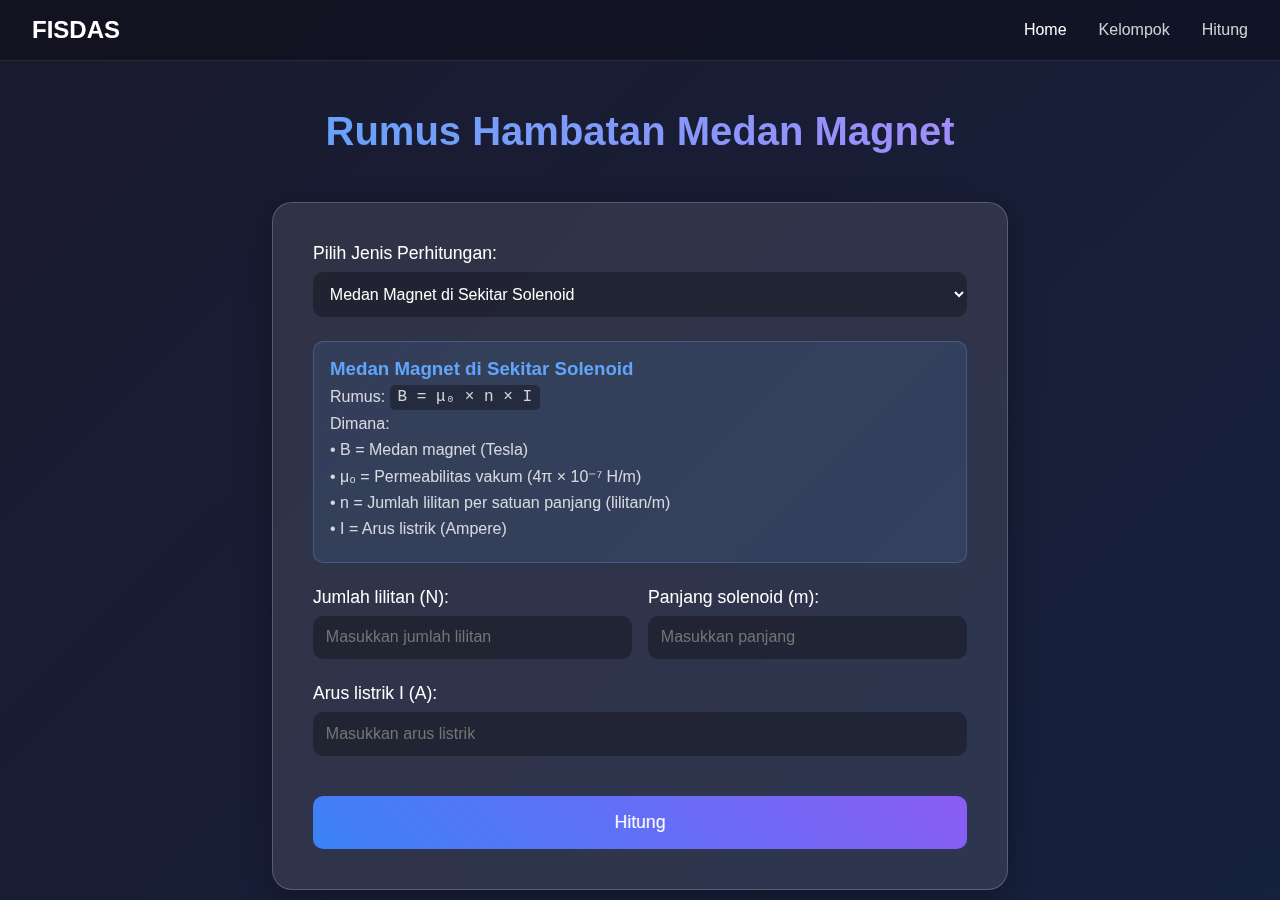
<file: hitung.html>
<!DOCTYPE html>
<html lang="id">
<head>
    <meta charset="UTF-8">
    <meta name="viewport" content="width=device-width, initial-scale=1.0">
    <title>FISDAS - Simulasi Medan Magnet</title>
    <style>
        * {
            margin: 0;
            padding: 0;
            box-sizing: border-box;
        }
        
        body {
            background: linear-gradient(135deg, #1a1a2e, #16213e);
            color: white;
            font-family: 'Arial', sans-serif;
            min-height: 100vh;
            overflow-x: hidden;
        }
        
        .navbar {
            background: rgba(0, 0, 0, 0.3);
            backdrop-filter: blur(10px);
            padding: 1rem 2rem;
            display: flex;
            justify-content: space-between;
            align-items: center;
            border-bottom: 1px solid rgba(255, 255, 255, 0.1);
        }
        
        .navbar h1 {
            font-size: 1.5rem;
            font-weight: bold;
        }
        
        .nav-links {
            display: flex;
            gap: 2rem;
        }
        
        .nav-links a {
            color: rgba(255, 255, 255, 0.8);
            text-decoration: none;
            transition: color 0.3s;
        }
        
        .nav-links a:hover, .nav-links a.active {
            color: white;
        }
        
        .light-mode {
            color: rgba(255, 255, 255, 0.8);
            text-decoration: none;
            transition: color 0.3s;
        }
        
        .container {
            max-width: 800px;
            margin: 3rem auto;
            padding: 0 2rem;
        }
        
        .main-title {
            text-align: center;
            font-size: 2.5rem;
            margin-bottom: 3rem;
            background: linear-gradient(45deg, #60a5fa, #a78bfa);
            -webkit-background-clip: text;
            -webkit-text-fill-color: transparent;
            background-clip: text;
        }
        
        .calculator-card {
            background: rgba(255, 255, 255, 0.1);
            backdrop-filter: blur(15px);
            border-radius: 20px;
            padding: 2.5rem;
            border: 1px solid rgba(255, 255, 255, 0.2);
            box-shadow: 0 8px 32px rgba(0, 0, 0, 0.3);
        }
        
        .form-group {
            margin-bottom: 1.5rem;
        }
        
        .form-group label {
            display: block;
            margin-bottom: 0.5rem;
            font-size: 1.1rem;
        }
        
        .form-group select,
        .form-group input {
            width: 100%;
            padding: 0.8rem;
            border: none;
            border-radius: 10px;
            background: rgba(0, 0, 0, 0.3);
            color: white;
            font-size: 1rem;
            transition: background 0.3s;
        }
        
        .form-group select:focus,
        .form-group input:focus {
            outline: none;
            background: rgba(0, 0, 0, 0.5);
            box-shadow: 0 0 0 2px rgba(96, 165, 250, 0.5);
        }
        
        .form-group select option {
            background: #1a1a2e;
            color: white;
        }
        
        .input-row {
            display: grid;
            grid-template-columns: 1fr 1fr;
            gap: 1rem;
        }
        
        .input-row-three {
            display: grid;
            grid-template-columns: 1fr 1fr 1fr;
            gap: 1rem;
        }
        
        .calculate-btn {
            width: 100%;
            padding: 1rem;
            background: linear-gradient(45deg, #3b82f6, #8b5cf6);
            border: none;
            border-radius: 10px;
            color: white;
            font-size: 1.1rem;
            cursor: pointer;
            transition: transform 0.2s, box-shadow 0.2s;
            margin-top: 1rem;
        }
        
        .calculate-btn:hover {
            transform: translateY(-2px);
            box-shadow: 0 8px 25px rgba(59, 130, 246, 0.4);
        }
        
        .result-display {
            margin-top: 2rem;
            padding: 1.5rem;
            background: rgba(0, 0, 0, 0.3);
            border-radius: 10px;
            border-left: 4px solid #3b82f6;
            font-family: 'Courier New', monospace;
            font-size: 1.1rem;
        }
        
        .hidden {
            display: none;
        }
        
        .formula-info {
            background: rgba(96, 165, 250, 0.1);
            border: 1px solid rgba(96, 165, 250, 0.3);
            border-radius: 10px;
            padding: 1rem;
            margin-bottom: 1.5rem;
        }
        
        .formula-info h3 {
            color: #60a5fa;
            margin-bottom: 0.5rem;
        }
        
        .formula-info p {
            color: rgba(255, 255, 255, 0.8);
            margin-bottom: 0.5rem;
        }
        
        .formula-info code {
            background: rgba(0, 0, 0, 0.3);
            padding: 0.2rem 0.5rem;
            border-radius: 5px;
            font-family: 'Courier New', monospace;
        }
        
        @media (max-width: 768px) {
            .input-row,
            .input-row-three {
                grid-template-columns: 1fr;
            }
            
            .main-title {
                font-size: 2rem;
            }
            
            .container {
                padding: 0 1rem;
            }
        }
    </style>
</head>
<body>
    <nav class="navbar">
        <h1>FISDAS</h1>
        <div class="nav-links">
            <a href="index.html" class="active">Home</a>
            <a href="kelompok.html">Kelompok</a>
            <a href="hitung.html">Hitung</a>
        </div>
    </nav>
    
    <div class="container">
        <h1 class="main-title">Rumus Hambatan Medan Magnet</h1>
        
        <div class="calculator-card">
            <div class="form-group">
                <label for="calculationType">Pilih Jenis Perhitungan:</label>
                <select id="calculationType" onchange="changeCalculation()">
                    <option value="solenoid">Medan Magnet di Sekitar Solenoid</option>
                    <option value="force">Gaya Magnet pada Muatan Bergerak</option>
                    <option value="torque">Momen Gaya (Torsi)</option>
                </select>
            </div>
            
            <!-- Medan Magnet Solenoid -->
            <div id="solenoidCalc" class="calculation-section">
                <div class="formula-info">
                    <h3>Medan Magnet di Sekitar Solenoid</h3>
                    <p>Rumus: <code>B = μ₀ × n × I</code></p>
                    <p>Dimana:</p>
                    <p>• B = Medan magnet (Tesla)</p>
                    <p>• μ₀ = Permeabilitas vakum (4π × 10⁻⁷ H/m)</p>
                    <p>• n = Jumlah lilitan per satuan panjang (lilitan/m)</p>
                    <p>• I = Arus listrik (Ampere)</p>
                </div>
                
                <div class="input-row">
                    <div class="form-group">
                        <label for="solenoidTurns">Jumlah lilitan (N):</label>
                        <input type="number" id="solenoidTurns" step="any" placeholder="Masukkan jumlah lilitan">
                    </div>
                    <div class="form-group">
                        <label for="solenoidLength">Panjang solenoid (m):</label>
                        <input type="number" id="solenoidLength" step="any" placeholder="Masukkan panjang">
                    </div>
                </div>
                
                <div class="form-group">
                    <label for="solenoidCurrent">Arus listrik I (A):</label>
                    <input type="number" id="solenoidCurrent" step="any" placeholder="Masukkan arus listrik">
                </div>
            </div>
            
            <!-- Gaya Magnet -->
            <div id="forceCalc" class="calculation-section hidden">
                <div class="formula-info">
                    <h3>Gaya Magnet pada Muatan Bergerak</h3>
                    <p>Rumus: <code>F = q × v × B × sin(θ)</code></p>
                    <p>Dimana:</p>
                    <p>• F = Gaya magnet (Newton)</p>
                    <p>• q = Muatan listrik (Coulomb)</p>
                    <p>• v = Kecepatan muatan (m/s)</p>
                    <p>• B = Medan magnet (Tesla)</p>
                    <p>• θ = Sudut antara v dan B (derajat)</p>
                </div>
                
                <div class="input-row">
                    <div class="form-group">
                        <label for="charge">Muatan q (C):</label>
                        <input type="number" id="charge" step="any" placeholder="Masukkan muatan">
                    </div>
                    <div class="form-group">
                        <label for="velocity">Kecepatan v (m/s):</label>
                        <input type="number" id="velocity" step="any" placeholder="Masukkan kecepatan">
                    </div>
                </div>
                
                <div class="input-row">
                    <div class="form-group">
                        <label for="magneticField">Medan magnet B (T):</label>
                        <input type="number" id="magneticField" step="any" placeholder="Masukkan medan magnet">
                    </div>
                    <div class="form-group">
                        <label for="angle">Sudut θ (derajat):</label>
                        <input type="number" id="angle" step="any" placeholder="Masukkan sudut">
                    </div>
                </div>
            </div>
            
            <!-- Momen Gaya -->
            <div id="torqueCalc" class="calculation-section hidden">
                <div class="formula-info">
                    <h3>Momen Gaya (Torsi)</h3>
                    <p>Rumus: <code>τ = F × r × sin(θ)</code></p>
                    <p>Dimana:</p>
                    <p>• τ = Momen gaya/torsi (N⋅m)</p>
                    <p>• F = Gaya (Newton)</p>
                    <p>• r = Jarak dari sumbu rotasi (meter)</p>
                    <p>• θ = Sudut antara F dan r (derajat)</p>
                </div>
                
                <div class="input-row-three">
                    <div class="form-group">
                        <label for="force">Gaya F (N):</label>
                        <input type="number" id="force" step="any" placeholder="Masukkan gaya">
                    </div>
                    <div class="form-group">
                        <label for="radius">Jarak r (m):</label>
                        <input type="number" id="radius" step="any" placeholder="Masukkan jarak">
                    </div>
                    <div class="form-group">
                        <label for="torqueAngle">Sudut θ (derajat):</label>
                        <input type="number" id="torqueAngle" step="any" placeholder="Masukkan sudut">
                    </div>
                </div>
            </div>
            
            <button class="calculate-btn" onclick="calculate()">Hitung</button>
            
            <div id="result" class="result-display hidden">
                <div id="resultText"></div>
            </div>
        </div>
    </div>
    
    <script>
        function changeCalculation() {
            const type = document.getElementById('calculationType').value;
            
            // Hide all sections
            document.getElementById('solenoidCalc').classList.add('hidden');
            document.getElementById('forceCalc').classList.add('hidden');
            document.getElementById('torqueCalc').classList.add('hidden');
            
            // Show selected section
            document.getElementById(type + 'Calc').classList.remove('hidden');
            
            // Hide result
            document.getElementById('result').classList.add('hidden');
        }
        
        function calculate() {
            const type = document.getElementById('calculationType').value;
            let result = '';
            
            try {
                switch(type) {
                    case 'solenoid':
                        result = calculateSolenoid();
                        break;
                    case 'force':
                        result = calculateForce();
                        break;
                    case 'torque':
                        result = calculateTorque();
                        break;
                }
                
                document.getElementById('resultText').innerHTML = result;
                document.getElementById('result').classList.remove('hidden');
            } catch (error) {
                alert('Mohon periksa kembali input Anda. Pastikan semua field terisi dengan benar.');
            }
        }
        
        function calculateSolenoid() {
            const N = parseFloat(document.getElementById('solenoidTurns').value);
            const L = parseFloat(document.getElementById('solenoidLength').value);
            const I = parseFloat(document.getElementById('solenoidCurrent').value);
            
            if (isNaN(N) || isNaN(L) || isNaN(I) || L === 0) {
                throw new Error('Invalid input');
            }
            
            const mu0 = 4 * Math.PI * 1e-7; // Permeabilitas vakum
            const n = N / L; // Jumlah lilitan per satuan panjang
            const B = mu0 * n * I;
            
            return `
                <strong>Hasil Perhitungan Medan Magnet Solenoid:</strong><br><br>
                Diketahui:<br>
                • Jumlah lilitan (N) = ${N} lilitan<br>
                • Panjang solenoid (L) = ${L} m<br>
                • Arus listrik (I) = ${I} A<br>
                • Permeabilitas vakum (μ₀) = 4π × 10⁻⁷ H/m<br><br>
                Perhitungan:<br>
                • n = N/L = ${N}/${L} = ${n.toFixed(2)} lilitan/m<br>
                • B = μ₀ × n × I<br>
                • B = ${mu0.toExponential(2)} × ${n.toFixed(2)} × ${I}<br>
                • <strong>B = ${B.toExponential(4)} Tesla</strong>
            `;
        }
        
        function calculateForce() {
            const q = parseFloat(document.getElementById('charge').value);
            const v = parseFloat(document.getElementById('velocity').value);
            const B = parseFloat(document.getElementById('magneticField').value);
            const theta = parseFloat(document.getElementById('angle').value);
            
            if (isNaN(q) || isNaN(v) || isNaN(B) || isNaN(theta)) {
                throw new Error('Invalid input');
            }
            
            const thetaRad = theta * Math.PI / 180; // Konversi ke radian
            const F = q * v * B * Math.sin(thetaRad);
            
            return `
                <strong>Hasil Perhitungan Gaya Magnet:</strong><br><br>
                Diketahui:<br>
                • Muatan (q) = ${q} C<br>
                • Kecepatan (v) = ${v} m/s<br>
                • Medan magnet (B) = ${B} T<br>
                • Sudut (θ) = ${theta}°<br><br>
                Perhitungan:<br>
                • F = q × v × B × sin(θ)<br>
                • F = ${q} × ${v} × ${B} × sin(${theta}°)<br>
                • F = ${q} × ${v} × ${B} × ${Math.sin(thetaRad).toFixed(4)}<br>
                • <strong>F = ${F.toFixed(6)} Newton</strong>
            `;
        }
        
        function calculateTorque() {
            const F = parseFloat(document.getElementById('force').value);
            const r = parseFloat(document.getElementById('radius').value);
            const theta = parseFloat(document.getElementById('torqueAngle').value);
            
            if (isNaN(F) || isNaN(r) || isNaN(theta)) {
                throw new Error('Invalid input');
            }
            
            const thetaRad = theta * Math.PI / 180; // Konversi ke radian
            const torque = F * r * Math.sin(thetaRad);
            
            return `
                <strong>Hasil Perhitungan Momen Gaya (Torsi):</strong><br><br>
                Diketahui:<br>
                • Gaya (F) = ${F} N<br>
                • Jarak (r) = ${r} m<br>
                • Sudut (θ) = ${theta}°<br><br>
                Perhitungan:<br>
                • τ = F × r × sin(θ)<br>
                • τ = ${F} × ${r} × sin(${theta}°)<br>
                • τ = ${F} × ${r} × ${Math.sin(thetaRad).toFixed(4)}<br>
                • <strong>τ = ${torque.toFixed(6)} N⋅m</strong>
            `;
        }
    </script>
</body>
</html>
</file>
